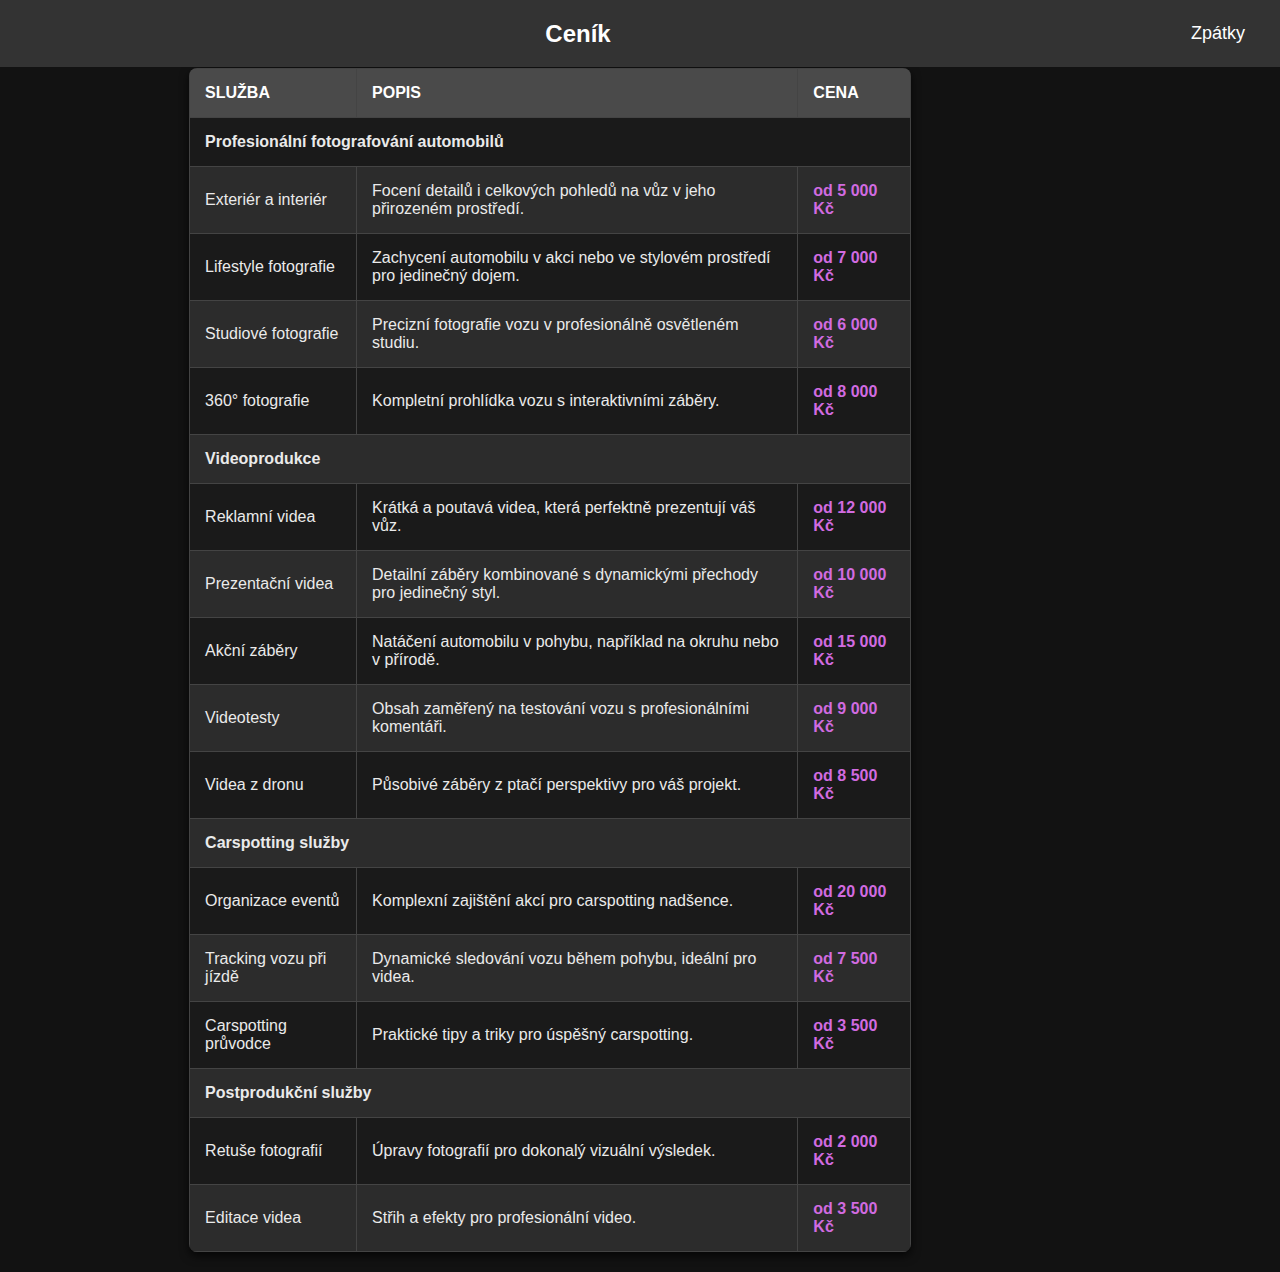
<file: cenik.html>
<!DOCTYPE html>
<html lang="en">
<head>
    <meta charset="UTF-8">
    <meta name="viewport" content="width=device-width, initial-scale=1.0">
    <title>Document</title>

    <style>
    * {
    box-sizing: border-box;
    margin: 0;
    padding: 0;
    scroll-behavior: smooth;
    }
        #range-of-services table {
        width: 100%;
        border-collapse: collapse;
        margin-top: 20px;
        font-family: Arial, sans-serif;
    }
    body {
        font-family: Arial, sans-serif
    }
    
    h1 {
        color: white;
        text-align: left; /* Zarovná text vlevo */
        margin: 0; /* Volitelně, odstraní výchozí okraje */

    }

    #range-of-services th, #range-of-services td {
        padding: 15px;
        text-align: left;
        border: 1px solid #444;
    }

    #range-of-services th {
        background-color: #4a4a4a;
        color: #fff;
        text-transform: uppercase;
    }

    #range-of-services tr:nth-child(even) {
        background-color: #2c2c2c;
    }

    #range-of-services tr:nth-child(odd) {
        background-color: #1a1a1a;
    }

    #range-of-services tr:hover {
        background-color: #5a5a5a;
        transition: 0.3s ease-in-out;
    }

    #range-of-services td {
        color: #eaeaea;
    }

    #range-of-services .price {
        color: #d16be0;
        font-weight: bold;
    }

    #range-of-services .category {
        font-weight: bold;
        color: #f1f1f1;
        background-color: #333;
    }
    /* Styl tabulky */
    #range-of-services {
        display: flex;
        justify-content: center;
        align-items: center;
        min-height: 100vh; /* Zajištění vertikálního zarovnání */
        background-color: #121212; /* Tmavé pozadí sekce */
        padding: 20px;
    }
    /* Styl sekce */
    #range-of-services {
        display: flex;
        justify-content: center;
        align-items: center;
        min-height: 100vh; /* Celá obrazovka */
        background-color: #121212; /* Tmavé pozadí */
        padding: 20px; /* Odstup od okrajů */
        box-sizing: border-box;
    }

    /* Styl tabulky */
    #range-of-services table {
        width: 80%; /* Šířka tabulky */
        max-width: 1200px; /* Maximální šířka */
        border-collapse: collapse;
        font-family: Arial, sans-serif;
        background-color: #1a1a1a; /* Tmavě šedé pozadí tabulky */
        border-radius: 8px; /* Zaoblené rohy */
        overflow: hidden; /* Přetečení eliminováno */
        box-shadow: 0 4px 10px rgba(0, 0, 0, 0.7); /* Jemný stín */
    }

    #range-of-services th, #range-of-services td {
        padding: 15px;
        text-align: left;
        border: 1px solid #444;
    }

    #range-of-services th {
        background-color: #4a4a4a;
        color: #fff;
        text-transform: uppercase;
    }

    #range-of-services tr:nth-child(even) {
        background-color: #2c2c2c;
    }

    #range-of-services tr:nth-child(odd) {
        background-color: #1a1a1a;
    }

    #range-of-services tr:hover {
        background-color: #5a5a5a;
        transition: 0.3s ease-in-out;
    }

    #range-of-services td {
        color: #eaeaea;
    }

    #range-of-services .price {
        color: #d16be0;
        font-weight: bold;
    }

    #range-of-services .category {
        font-weight: bold;
        color: #f1f1f1;
        background-color: #333;
        text-align: center; /* Centrování textu v kategoriích */
    }

    /* Nadpis sekce */
    #range-of-services h2 {
        color: #d16be0;
        text-align: center;
        margin-bottom: 20px;
    }

    nav {
    position: fixed; /* Navigace zůstane na svém místě */
    top: 0; /* Umístění nahoře */
    left: 0;
    width: 100%; /* Zajistí šířku přes celou obrazovku */
    background-color: #333;
    padding: 15px 0; /* Zvětšil jsem padding pro větší prostor */
    z-index: 1000; /* Zajistí, že bude nav vždy nahoře */
    display: flex; /* Aktivuje flexbox */
    justify-content: space-between; /* Rozmístí odkazy na levý a pravý okraj */
    align-items: center; /* Vertikálně zarovná položky na střed */
}

nav h1 {
    margin: 0;
    flex-grow: 1; /* Umožní h1 zabírat dostupné místo mezi odkazy */
    text-align: center; /* Zarovná h1 na střed */
    color: white; /* Barva textu */
    font-size: 24px; /* Velikost písma */
}

nav a {
    color: white;
    text-decoration: none;
    margin: 0 20px; /* Zvětšil jsem mezery mezi odkazy pro větší prostor */
    padding: 8px 15px; /* Zvýšil jsem padding pro lepší klikatelnost */
    font-size: 18px;
    transition: background-color 0.3s, transform 0.3s; /* Plynulý přechod pro pozadí a transformace */
}

nav a:hover {
    background-color: #8a4cff; /* Zvýraznění při najetí myší */
    border-radius: 5px;
    transform: scale(1.1); /* Zvýšení velikosti tlačítka při hoveru */
}

nav a:active {
    transform: scale(1); /* Vrátí velikost zpět po kliknutí */
}

    </style>
</head>
<body>
    

    <section>
        <header>
            <nav>
                <h1>Ceník</h1>
                <a href="index.html">Zpátky</a>
            </nav>
        </header>
    </section>

    <section id="range-of-services">
        <div>
            <h2>Ceník služeb</h2>
            <table>
                <thead>
                    <tr>
                        <th>Služba</th>
                        <th>Popis</th>
                        <th>Cena</th>
                    </tr>
                </thead>
                <tbody>
                    <tr class="category">
                        <td colspan="3">Profesionální fotografování automobilů</td>
                    </tr>
                    <tr>
                        <td>Exteriér a interiér</td>
                        <td>Focení detailů i celkových pohledů na vůz v jeho přirozeném prostředí.</td>
                        <td class="price">od 5 000 Kč</td>
                    </tr>
                    <tr>
                        <td>Lifestyle fotografie</td>
                        <td>Zachycení automobilu v akci nebo ve stylovém prostředí pro jedinečný dojem.</td>
                        <td class="price">od 7 000 Kč</td>
                    </tr>
                    <tr>
                        <td>Studiové fotografie</td>
                        <td>Precizní fotografie vozu v profesionálně osvětleném studiu.</td>
                        <td class="price">od 6 000 Kč</td>
                    </tr>
                    <tr>
                        <td>360° fotografie</td>
                        <td>Kompletní prohlídka vozu s interaktivními záběry.</td>
                        <td class="price">od 8 000 Kč</td>
                    </tr>
                    <tr class="category">
                        <td colspan="3">Videoprodukce</td>
                    </tr>
                    <tr>
                        <td>Reklamní videa</td>
                        <td>Krátká a poutavá videa, která perfektně prezentují váš vůz.</td>
                        <td class="price">od 12 000 Kč</td>
                    </tr>
                    <tr>
                        <td>Prezentační videa</td>
                        <td>Detailní záběry kombinované s dynamickými přechody pro jedinečný styl.</td>
                        <td class="price">od 10 000 Kč</td>
                    </tr>
                    <tr>
                        <td>Akční záběry</td>
                        <td>Natáčení automobilu v pohybu, například na okruhu nebo v přírodě.</td>
                        <td class="price">od 15 000 Kč</td>
                    </tr>
                    <tr>
                        <td>Videotesty</td>
                        <td>Obsah zaměřený na testování vozu s profesionálními komentáři.</td>
                        <td class="price">od 9 000 Kč</td>
                    </tr>
                    <tr>
                        <td>Videa z dronu</td>
                        <td>Působivé záběry z ptačí perspektivy pro váš projekt.</td>
                        <td class="price">od 8 500 Kč</td>
                    </tr>
                    <tr class="category">
                        <td colspan="3">Carspotting služby</td>
                    </tr>
                    <tr>
                        <td>Organizace eventů</td>
                        <td>Komplexní zajištění akcí pro carspotting nadšence.</td>
                        <td class="price">od 20 000 Kč</td>
                    </tr>
                    <tr>
                        <td>Tracking vozu při jízdě</td>
                        <td>Dynamické sledování vozu během pohybu, ideální pro videa.</td>
                        <td class="price">od 7 500 Kč</td>
                    </tr>
                    <tr>
                        <td>Carspotting průvodce</td>
                        <td>Praktické tipy a triky pro úspěšný carspotting.</td>
                        <td class="price">od 3 500 Kč</td>
                    </tr>
                    <tr class="category">
                        <td colspan="3">Postprodukční služby</td>
                    </tr>
                    <tr>
                        <td>Retuše fotografií</td>
                        <td>Úpravy fotografií pro dokonalý vizuální výsledek.</td>
                        <td class="price">od 2 000 Kč</td>
                    </tr>
                    <tr>
                        <td>Editace videa</td>
                        <td>Střih a efekty pro profesionální video.</td>
                        <td class="price">od 3 500 Kč</td>
                    </tr>
                </tbody>
            </table>
        </div>
    </section>
</body>
</html>
</file>
